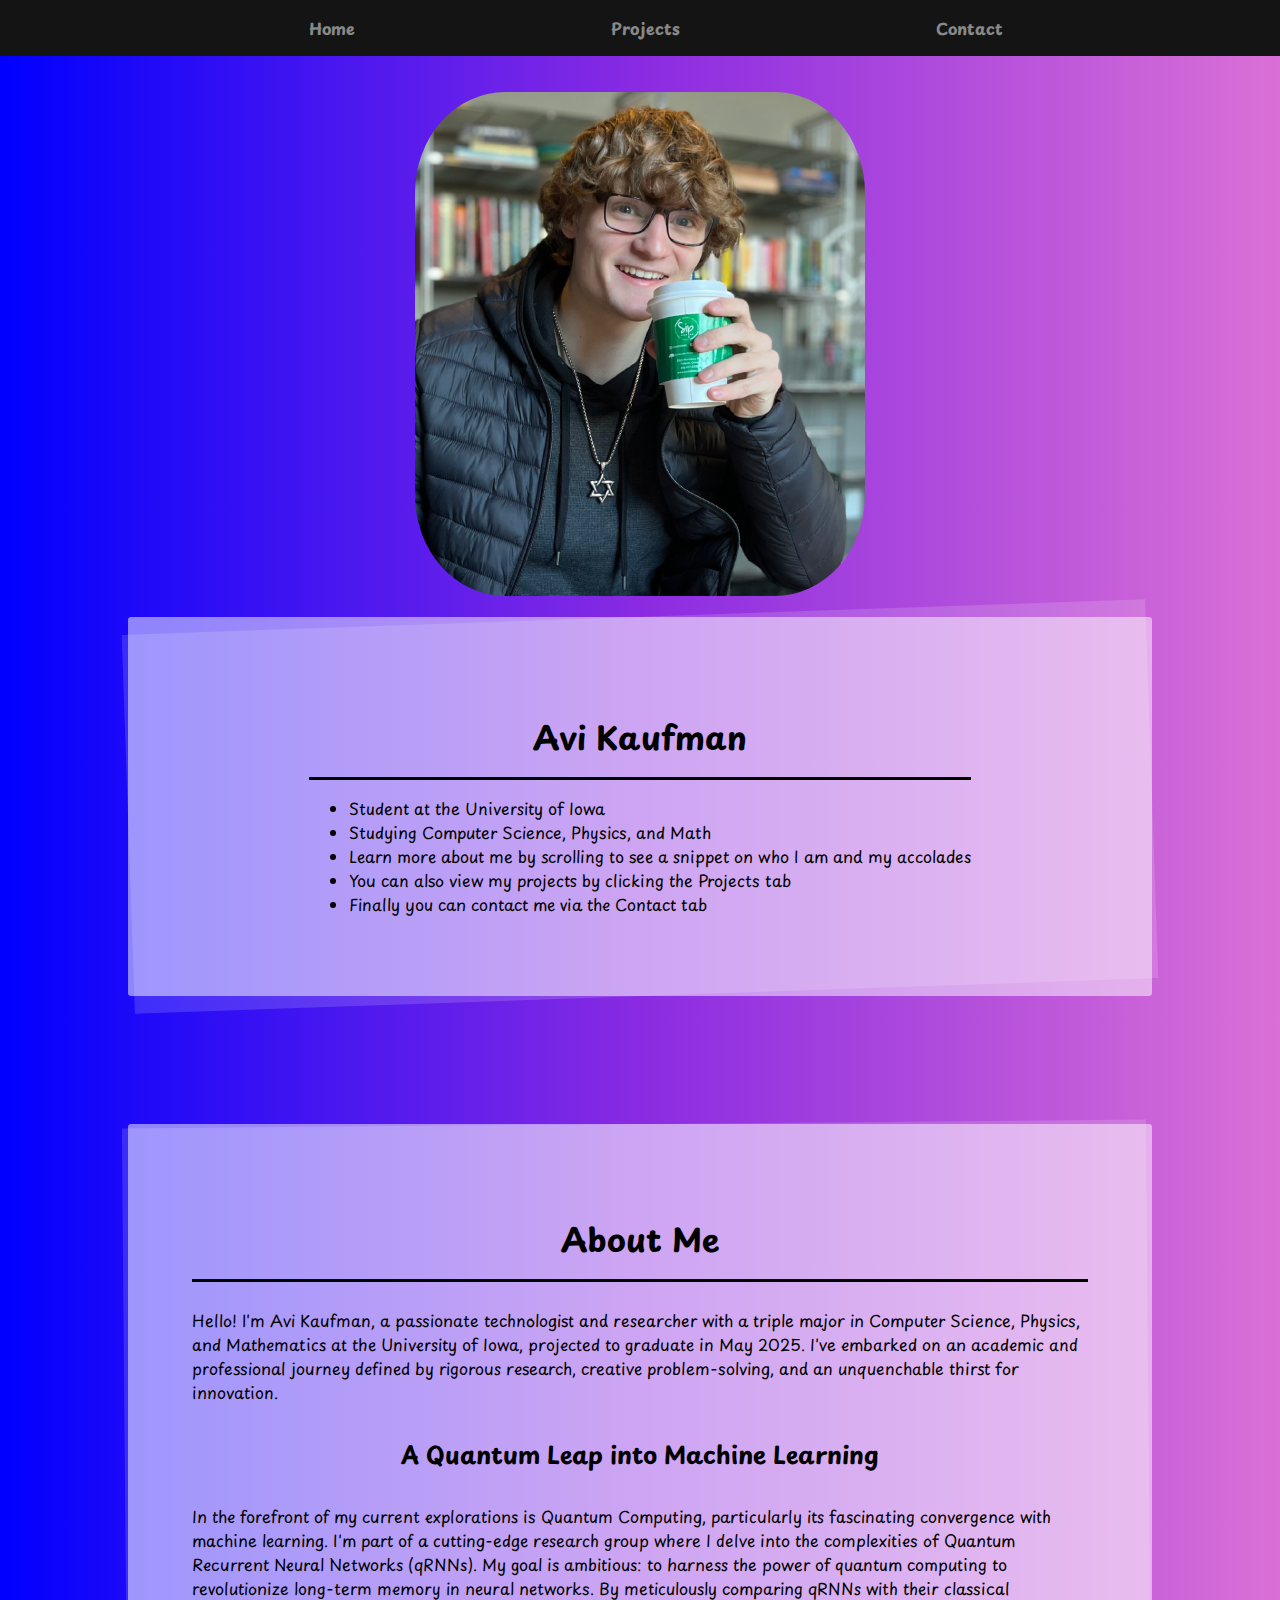
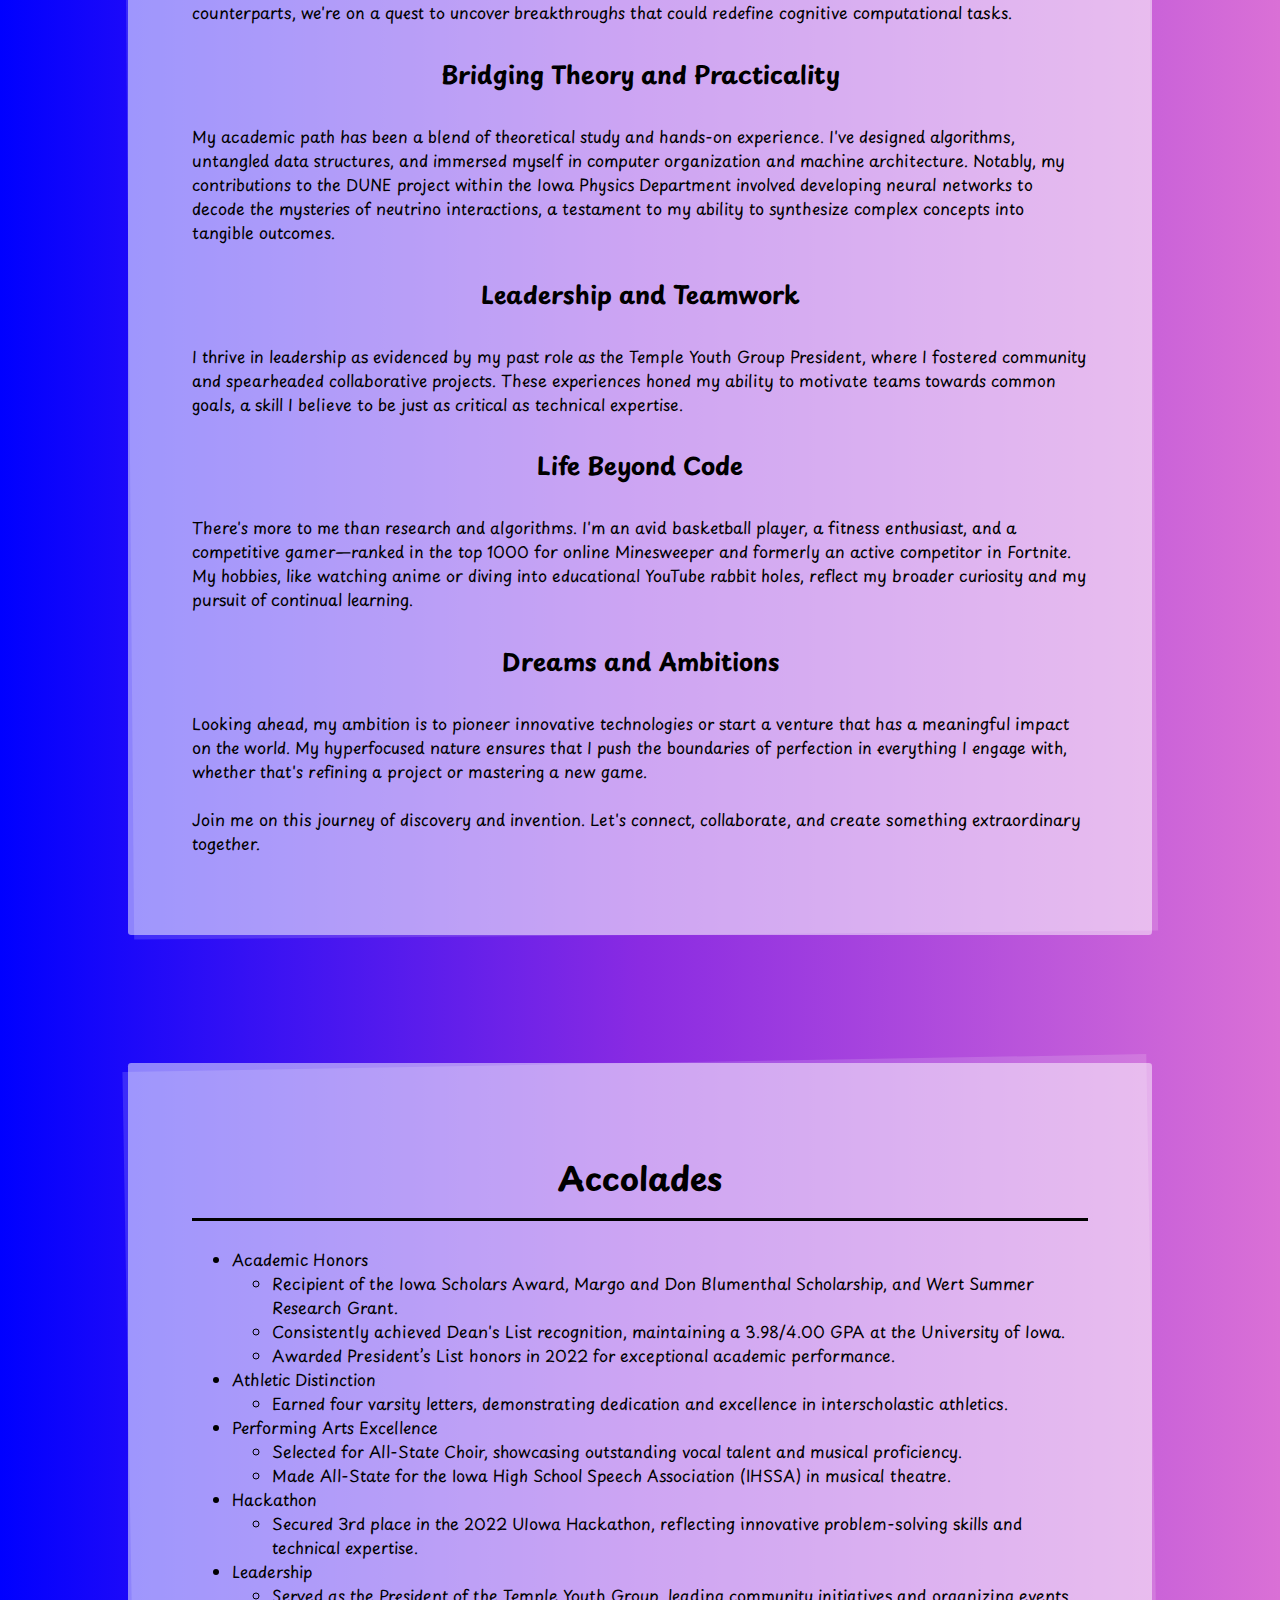
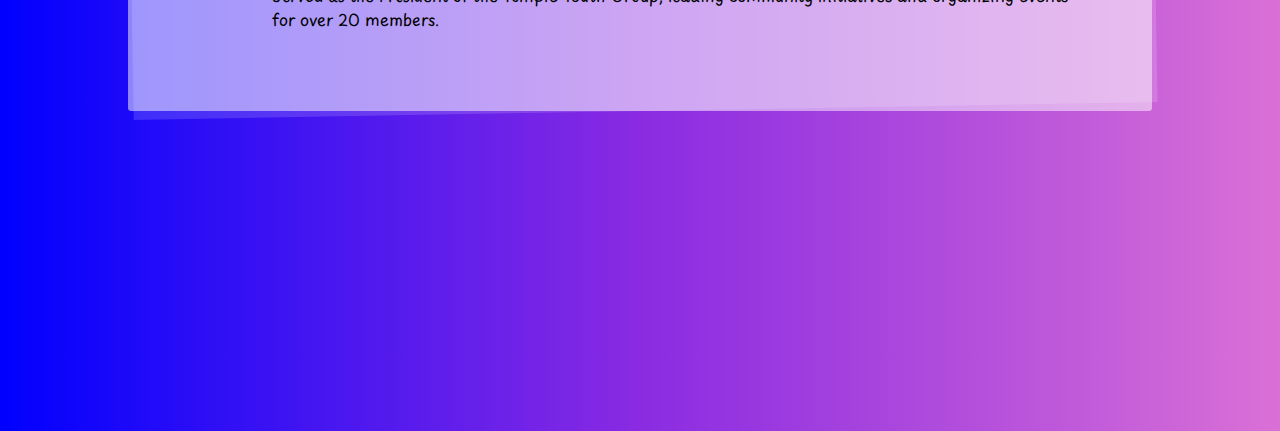
<file: index.html>
<!DOCTYPE html>
<html lang="en">
  <head>
    <meta charset="UTF-8" />
    <meta name="viewport" content="width=device-width, initial-scale=1.0" />
    <title>Resume - Avi Kaufman</title>
    <link rel="stylesheet" href="style.css" />
    <link rel="preconnect" href="https://fonts.googleapis.com" />
    <link rel="preconnect" href="https://fonts.gstatic.com" crossorigin />
    <link
      href="https://fonts.googleapis.com/css2?family=Playpen+Sans:wght@600&display=swap"
      rel="stylesheet"
    />
  </head>
  <body>
    <nav>
      <a href="index.html">Home</a>
      <a href="projects.html">Projects</a>
      <a href="contact.html">Contact</a>
    </nav>
    <!-- Add the image below the nav -->
    <div class="cover-image-container">
      <img src="CoverPic.png" alt="Avi Kaufman" />
    </div>
    <!-- add an introduction -->
    <div class="content-container">
      <div class="intro">
        <h1>Avi Kaufman</h1>
        <ul>
          <li>Student at the University of Iowa</li>
          <li>Studying Computer Science, Physics, and Math</li>
          <li>
            Learn more about me by scrolling to see a snippet on who I am
            and my accolades
          </li>
          <li>
            You can also view my projects by clicking the Projects tab
          <li>Finally you can contact me via the Contact tab</li>
        </ul>
      </div>
    </div>
    <div class="about-me">
      <h2>About Me</h2>
      <p>
        Hello! I'm Avi Kaufman, a passionate technologist and researcher with a triple major
        in Computer Science, Physics, and Mathematics at the University of Iowa, projected
        to graduate in May 2025. I've embarked on an academic and professional journey defined
        by rigorous research, creative problem-solving, and an unquenchable thirst
        for innovation.
      </p>
      <h4>A Quantum Leap into Machine Learning</h4>
      <p>
        In the forefront of my current explorations is Quantum Computing,
        particularly its fascinating convergence with machine learning.
        I'm part of a cutting-edge research group where I delve into the
        complexities of Quantum Recurrent Neural Networks (qRNNs).
        My goal is ambitious: to harness the power of quantum computing
        to revolutionize long-term memory in neural networks.
        By meticulously comparing qRNNs with their classical counterparts,
        we're on a quest to uncover breakthroughs that could redefine
        cognitive computational tasks.
      </p>
      <h4>Bridging Theory and Practicality</h4>
      <p>
        My academic path has been a blend of theoretical study
        and hands-on experience. I've designed algorithms, untangled
        data structures, and immersed myself in computer organization and
        machine architecture. Notably, my contributions to the DUNE project
        within the Iowa Physics Department involved developing neural networks
        to decode the mysteries of neutrino interactions, a testament to my
        ability to synthesize complex concepts into tangible outcomes.
      </p>
      <h4>Leadership and Teamwork</h4>
      <p>
        I thrive in leadership as evidenced by my past role as the Temple
        Youth Group President, where I fostered community and spearheaded
        collaborative projects. These experiences honed my ability to motivate
        teams towards common goals, a skill I believe to be just as critical as
        technical expertise.
      </p>
      <h4>Life Beyond Code</h4>
      <p>
        There's more to me than research and algorithms.
        I'm an avid basketball player, a fitness enthusiast,
        and a competitive gamer—ranked in the top 1000 for online Minesweeper
        and formerly an active competitor in Fortnite.
        My hobbies, like watching anime or diving into educational YouTube rabbit holes,
        reflect my broader curiosity and my pursuit of continual learning.
      </p>
      <h4>Dreams and Ambitions</h4>
      <p>
        Looking ahead, my ambition is to pioneer innovative technologies
        or start a venture that has a meaningful impact on the world.
        My hyperfocused nature ensures that I push the boundaries of perfection
        in everything I engage with, whether that's refining a project or mastering a new game.

        <br><br>

        Join me on this journey of discovery and invention. Let's connect, collaborate,
        and create something extraordinary together.
      </p>
    </div>
    <div class="accolades">
      <h2>Accolades</h2>
      <!-- create a list of items -->
      <ul>
        <li>Academic Honors
          <ul>
            <li>Recipient of the Iowa Scholars Award, Margo and Don Blumenthal Scholarship,
               and Wert Summer Research Grant.</li>
            <li>Consistently achieved Dean's List recognition, maintaining a 3.98/4.00 GPA
               at the University of Iowa.</li>
            <li>
              Awarded President’s List honors in 2022 for exceptional academic performance.
            </li>
          </ul>
        </li>
        <li>Athletic Distinction
          <ul>
            <li>
              Earned four varsity letters, demonstrating dedication and
              excellence in interscholastic athletics.
            </li>
          </ul>
        </li>
        <li>Performing Arts Excellence
          <ul>
            <li>
              Selected for All-State Choir, showcasing outstanding vocal talent
              and musical proficiency.
            </li>
            <li>
              Made All-State for the Iowa High School Speech Association
              (IHSSA) in musical theatre.
            </li>
          </ul>

        </li>
        <li>Hackathon
          <ul>
            <li>
              Secured 3rd place in the 2022 UIowa Hackathon,
              reflecting innovative problem-solving skills and technical expertise.
            </li>
          </ul>
        </li>
        <li>Leadership
          <ul>
            <li>
              Served as the President of the Temple Youth Group,
              leading community initiatives and organizing events for over 20 members.
            </li>
          </ul>
        </li>
      </ul>
  </body>
</html>
</file>
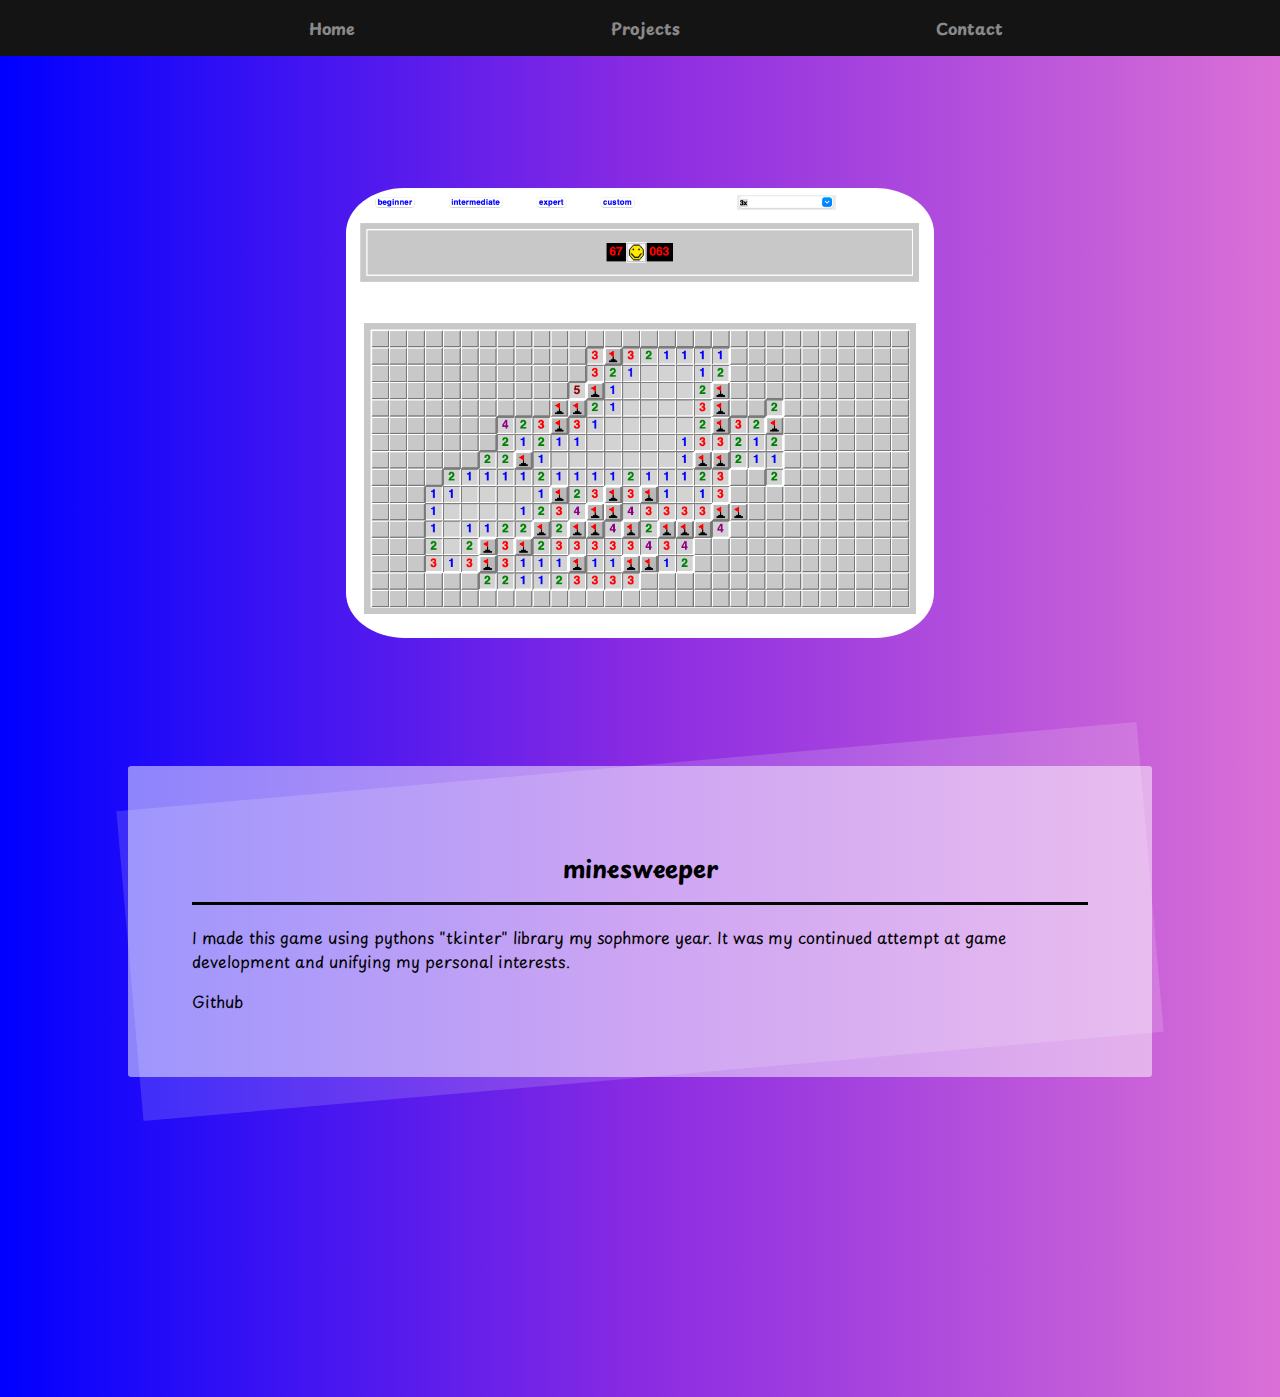
<file: minesweeper.html>
<!DOCTYPE html>
<html lang="en">
  <head>
    <meta charset="UTF-8" />
    <meta name="viewport" content="width=device-width, initial-scale=1.0" />
    <title>Resume - Avi Kaufman</title>
    <link rel="stylesheet" href="style.css" />
    <link rel="preconnect" href="https://fonts.googleapis.com" />
    <link rel="preconnect" href="https://fonts.gstatic.com" crossorigin />
    <link
      href="https://fonts.googleapis.com/css2?family=Playpen+Sans:wght@600&display=swap"
      rel="stylesheet"
    />
    <link
      href="https://cdnjs.cloudflare.com/ajax/libs/font-awesome/4.7.0/css/font-awesome.css"
      integrity="sha512-5A8nwdMOWrSz20fDsjczgUidUBR8liPYU+WymTZP1lmY9G6Oc7HlZv156XqnsgNUzTyMefFTcsFH/tnJE/+xBg=="
      crossorigin="anonymous"
      referrerpolicy="no-referrer"
      rel="stylesheet"
    />
  </head>
  <body>
    <nav>
      <a href="index.html">Home</a>
      <a href="projects.html">Projects</a>
      <a href="contact.html">Contact</a>
    </nav>
    <div class="totalminesweeper-container">
      <div class="minepic-container">
        <img src="minesweeper.png" alt="game of minesweeper" />
      </div>
      <div class="minesweeper-container">
        <h2>minesweeper</h2>
        <p>
          I made this game using pythons "tkinter" library my sophmore year. It
          was my continued attempt at game development and unifying my personal
          interests.
        </p>
        <a
          href="https://github.com/AviKaufman/minesweeper.py.git"
          target="_blank"
          >Github</a
        >
      </div>
    </div>
  </body>
</html>
</file>
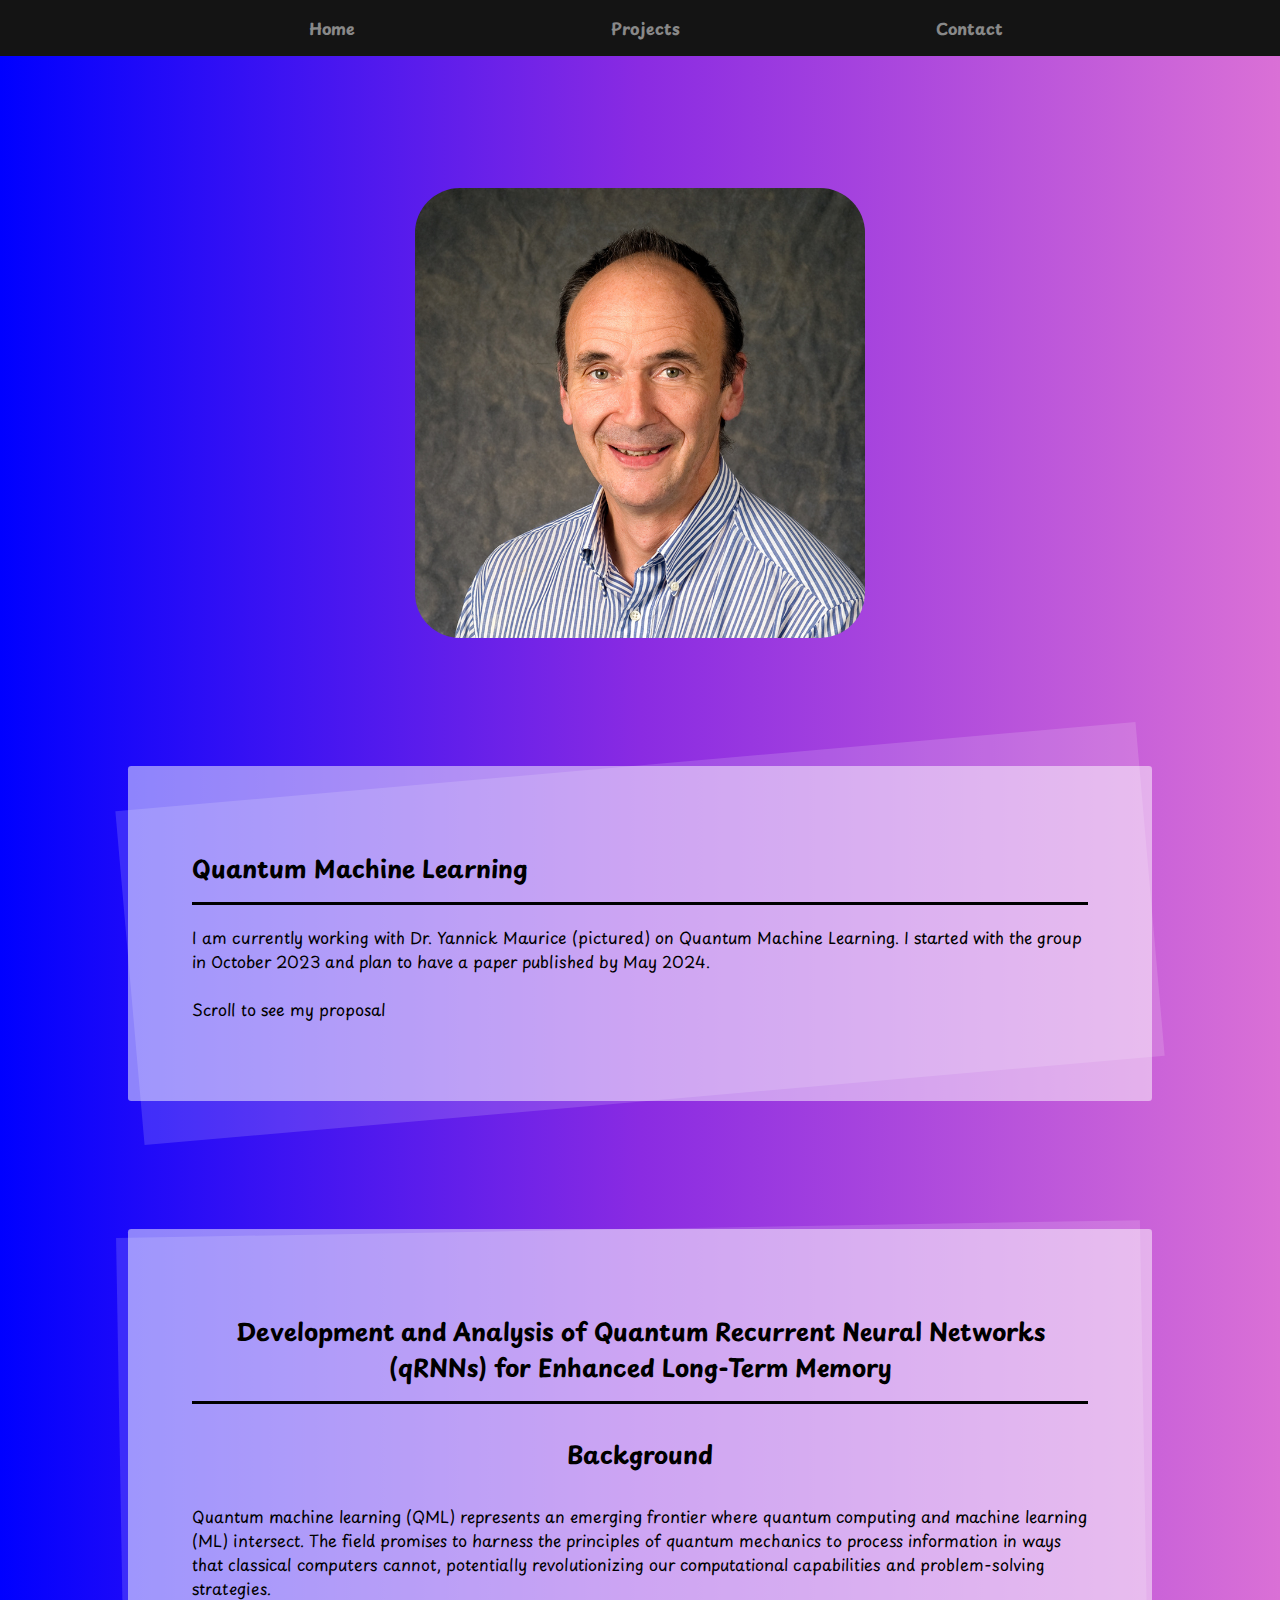
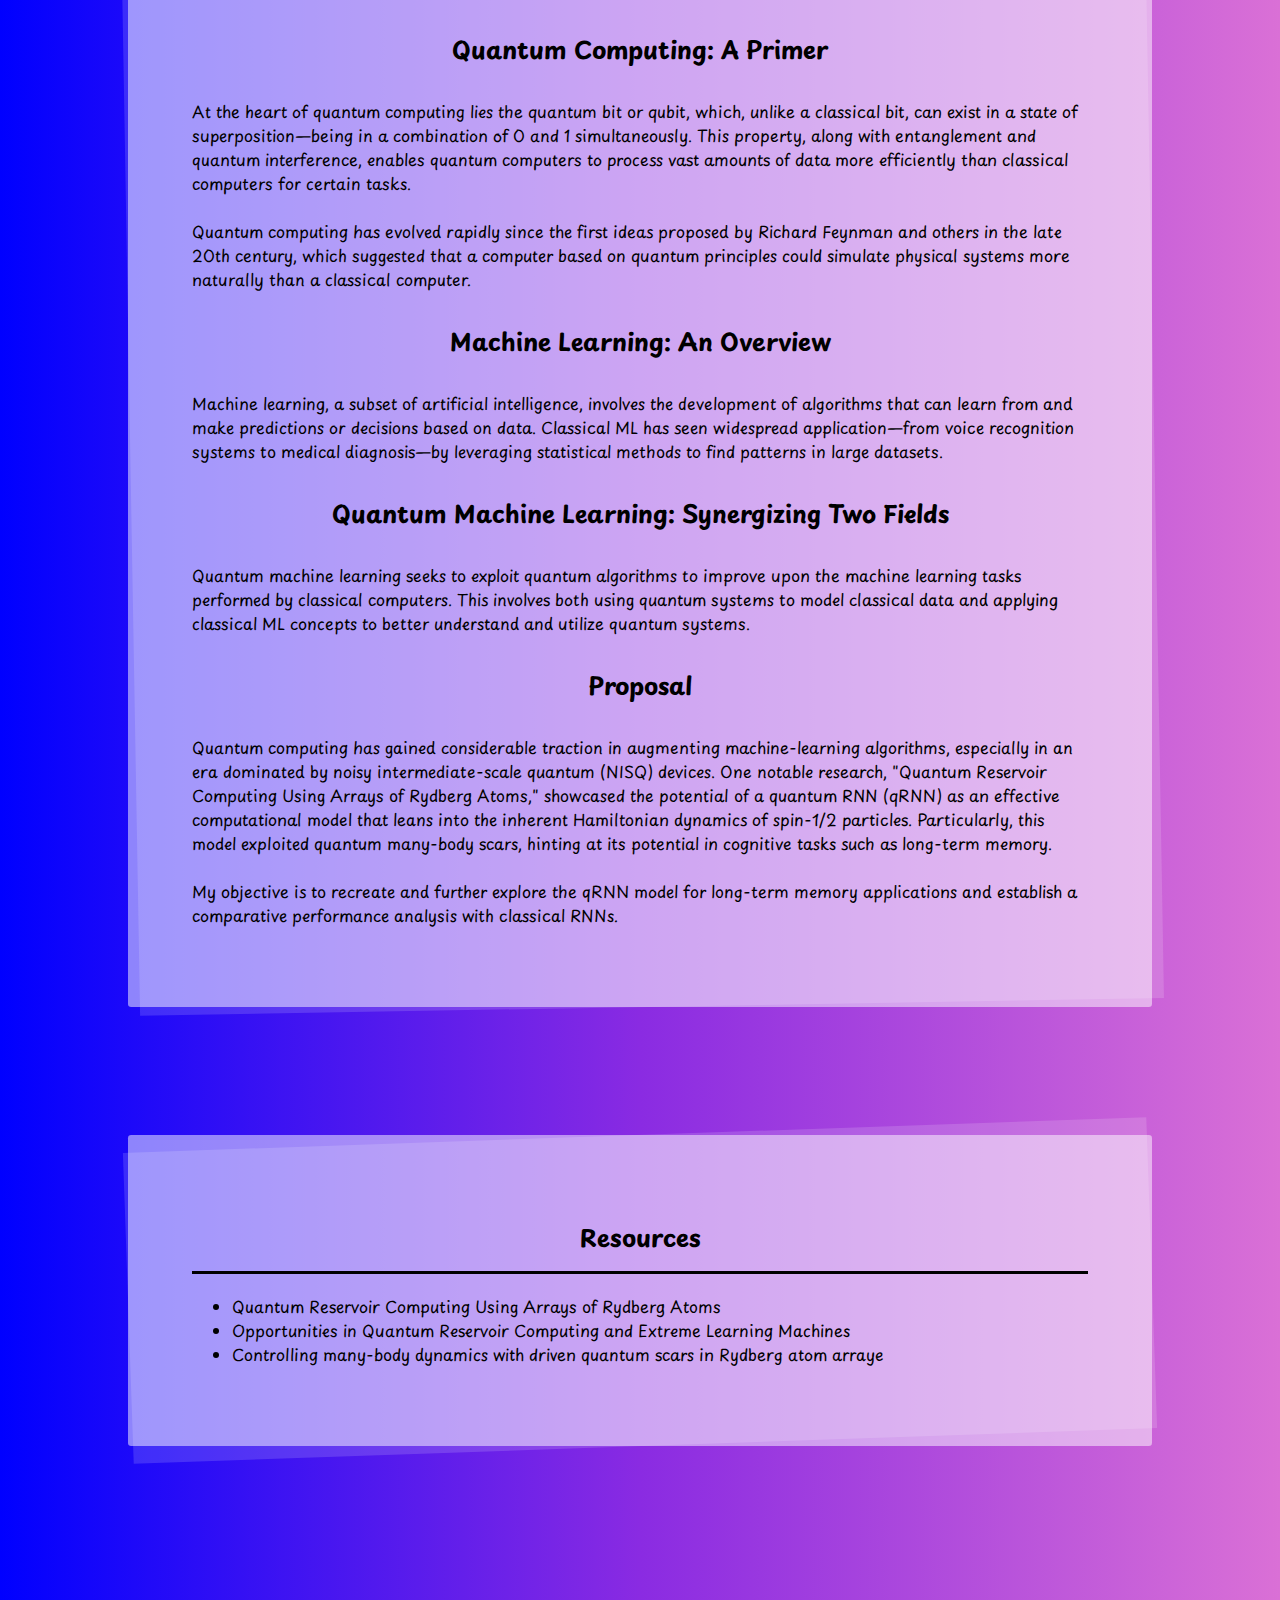
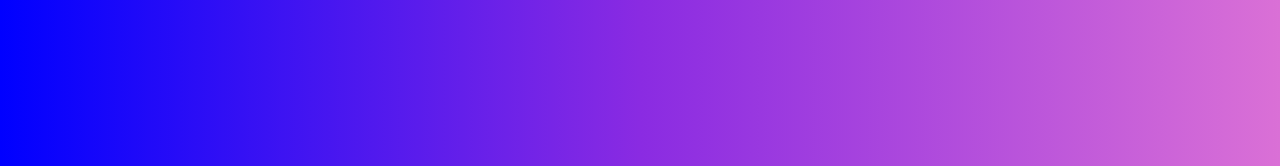
<file: QuantumML.html>
<!DOCTYPE html>
<html lang="en">
  <head>
    <meta charset="UTF-8" />
    <meta name="viewport" content="width=device-width, initial-scale=1.0" />
    <title>Resume - Avi Kaufman</title>
    <link rel="stylesheet" href="style.css" />
    <link rel="preconnect" href="https://fonts.googleapis.com" />
    <link rel="preconnect" href="https://fonts.gstatic.com" crossorigin />
    <link
      href="https://fonts.googleapis.com/css2?family=Playpen+Sans:wght@600&display=swap"
      rel="stylesheet"
    />
    <link
      href="https://cdnjs.cloudflare.com/ajax/libs/font-awesome/4.7.0/css/font-awesome.css"
      integrity="sha512-5A8nwdMOWrSz20fDsjczgUidUBR8liPYU+WymTZP1lmY9G6Oc7HlZv156XqnsgNUzTyMefFTcsFH/tnJE/+xBg=="
      crossorigin="anonymous"
      referrerpolicy="no-referrer"
      rel="stylesheet"
    />
  </head>
  <body>
    <nav>
      <a href="index.html">Home</a>
      <a href="projects.html">Projects</a>
      <a href="contact.html">Contact</a>
    </nav>
    <div class="total-quantum-container">
      <div class="yannick-container">
        <img src="yannick_meurice.jpg" alt="yannick_meurice" />
      </div>
      <div class="quantum-container">
        <h2>Quantum Machine Learning</h2>
        <p>
          I am currently working with Dr. Yannick Maurice (pictured) on Quantum Machine Learning. I started with the group in
          October 2023 and plan to have a paper published by May 2024. 
          <br><br>
          Scroll to see my proposal
        </p>
      </div>
      <div class="quantum-proposal">
        <h2>
          Development and Analysis of Quantum Recurrent Neural Networks (qRNNs)
          for Enhanced Long-Term Memory
        </h2>
          <h4>Background</h4>
          <p>
            Quantum machine learning (QML) represents an emerging frontier
            where quantum computing and machine learning (ML) intersect.
            The field promises to harness the principles of quantum mechanics
            to process information in ways that classical computers cannot,
            potentially revolutionizing our computational capabilities and
            problem-solving strategies.
          </p>
          <h4>Quantum Computing: A Primer</h4>
          <p>
            At the heart of quantum computing lies the quantum bit or qubit,
            which, unlike a classical bit, can exist in a state of superposition—being
            in a combination of 0 and 1 simultaneously. This property, along with entanglement
            and quantum interference, enables quantum computers to process vast
            amounts of data more efficiently than classical computers for certain tasks.

            <br><br>

            Quantum computing has evolved rapidly since the first ideas proposed
            by Richard Feynman and others in the late 20th century, which suggested
            that a computer based on quantum principles could simulate physical systems
            more naturally than a classical computer.
          </p>
          <h4>Machine Learning: An Overview</h4>
          <p>
            Machine learning, a subset of artificial intelligence,
            involves the development of algorithms that can learn from and
            make predictions or decisions based on data. Classical ML has
            seen widespread application—from voice recognition systems
            to medical diagnosis—by leveraging statistical methods to find
            patterns in large datasets.
          </p>
          <h4>Quantum Machine Learning: Synergizing Two Fields</h4>
          <p>
            Quantum machine learning seeks to exploit quantum
            algorithms to improve upon the machine learning
            tasks performed by classical computers. This involves
            both using quantum systems to model classical data and
            applying classical ML concepts to better understand and utilize quantum systems.
          </p>
          <h4>Proposal</h4>
          <p>
            Quantum computing has gained considerable traction in augmenting
            machine-learning algorithms, especially in an era dominated by noisy
            intermediate-scale quantum (NISQ) devices. One notable research,
            "Quantum Reservoir Computing Using Arrays of Rydberg Atoms,"
            showcased the potential of a quantum RNN (qRNN) as an effective
            computational model that leans into the inherent Hamiltonian
            dynamics of spin-1/2 particles. Particularly, this model exploited
            quantum many-body scars, hinting at its potential in cognitive tasks
            such as long-term memory.

            <br><br>

            My objective is to recreate and further explore the qRNN model
            for long-term memory applications and establish a comparative
            performance analysis with classical RNNs.

          </p>
        </div>
        <div class="resources-container">
          <h2>
            Resources
          </h2>
          <p>
            <ul>
              <li>
            <a href="https://journals.aps.org/prxquantum/pdf/10.1103/PRXQuantum.3.030325" 
            target="_blank">Quantum Reservoir Computing Using Arrays of Rydberg Atoms</a>
            </li>
            <li>
              <a href="https://arxiv.org/pdf/2102.11831.pdf"
              target="_blank">Opportunities in Quantum Reservoir Computing
              and Extreme Learning Machines</a>
            </li>
            <li>
              <a href="https://arxiv.org/pdf/2012.12276.pdf"
              target="_blank">Controlling many-body dynamics with driven quantum scars in Rydberg atom arraye</a>
          </ul>
          </p>
        </div>
      </div>
    </div>
  </body>
</html>
</file>
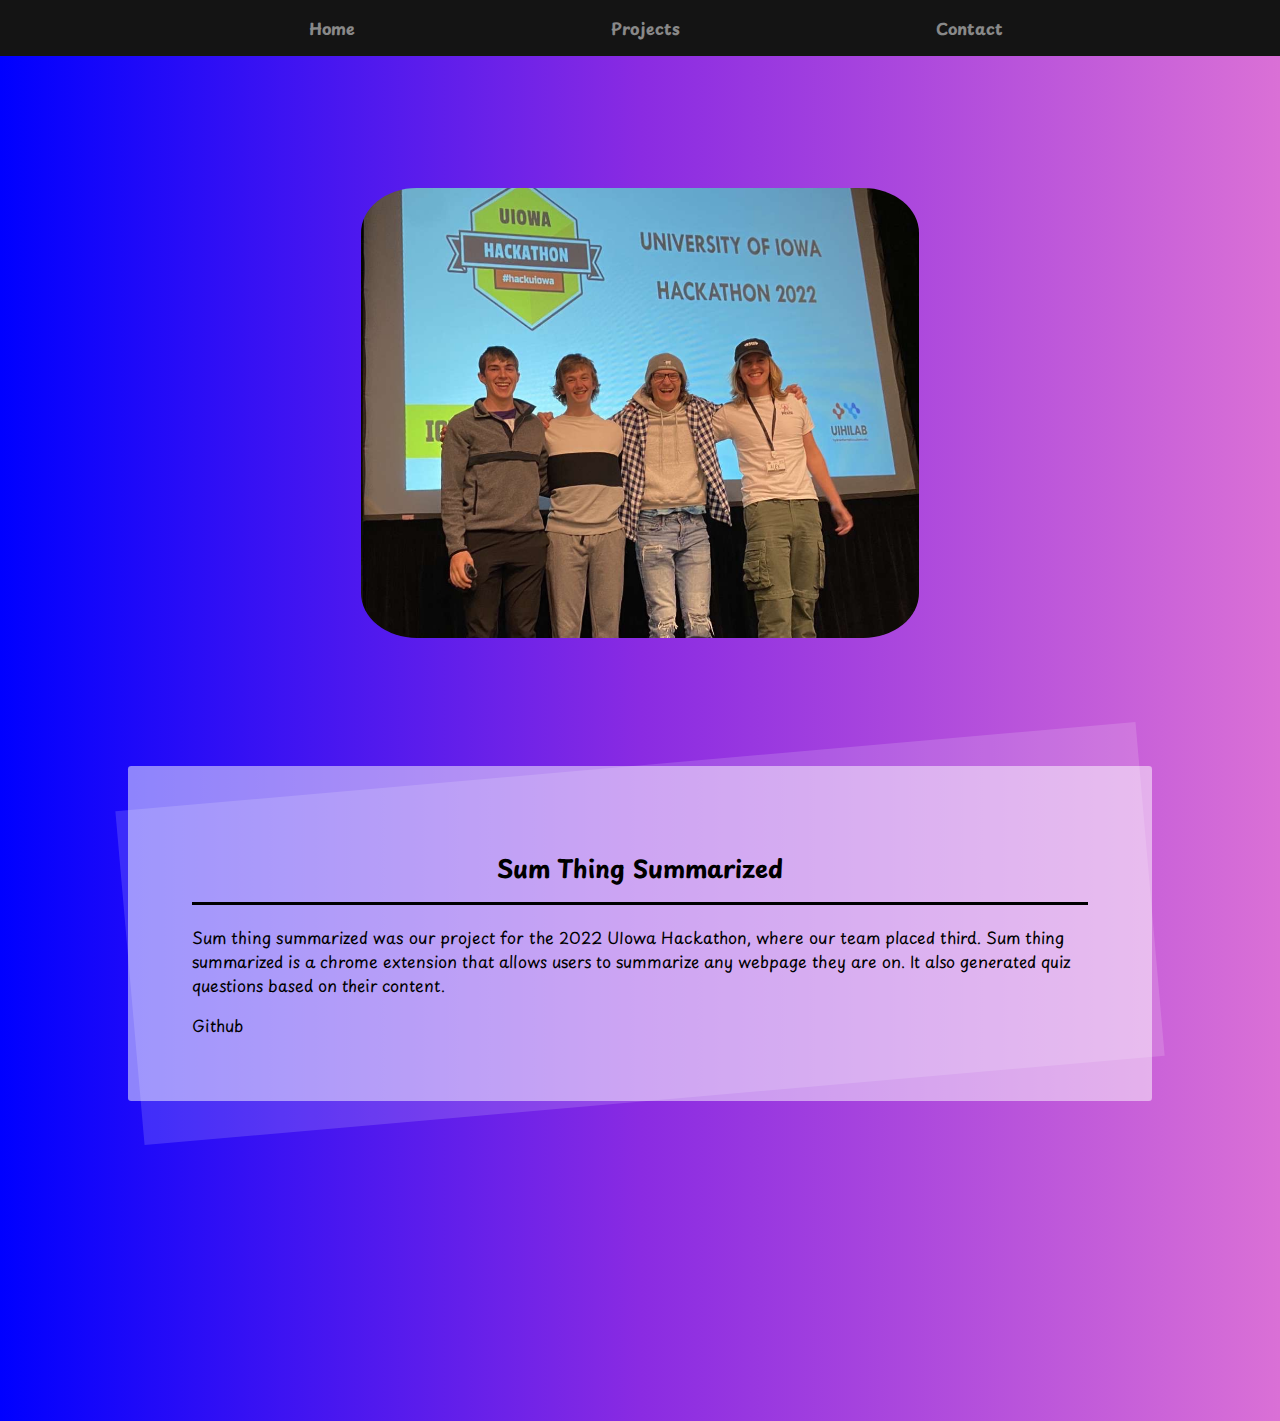
<file: sumthingsummarized.html>
<!DOCTYPE html>
<html lang="en">
  <head>
    <meta charset="UTF-8" />
    <meta name="viewport" content="width=device-width, initial-scale=1.0" />
    <title>Resume - Avi Kaufman</title>
    <link rel="stylesheet" href="style.css" />
    <link rel="preconnect" href="https://fonts.googleapis.com" />
    <link rel="preconnect" href="https://fonts.gstatic.com" crossorigin />
    <link
      href="https://fonts.googleapis.com/css2?family=Playpen+Sans:wght@600&display=swap"
      rel="stylesheet"
    />
    <link
      href="https://cdnjs.cloudflare.com/ajax/libs/font-awesome/4.7.0/css/font-awesome.css"
      integrity="sha512-5A8nwdMOWrSz20fDsjczgUidUBR8liPYU+WymTZP1lmY9G6Oc7HlZv156XqnsgNUzTyMefFTcsFH/tnJE/+xBg=="
      crossorigin="anonymous"
      referrerpolicy="no-referrer"
      rel="stylesheet"
    />
  </head>
  <body>
    <nav>
      <a href="index.html">Home</a>
      <a href="projects.html">Projects</a>
      <a href="contact.html">Contact</a>
    </nav>
    <div class="totalsum-container">
      <div class="grouppic-container">
        <img src="summarized.png" alt="sumthingsummarized" />
      </div>
      <div class="summarized-container">
        <h2>Sum Thing Summarized</h2>
        <p>
          Sum thing summarized was our project for the 2022 UIowa Hackathon,
          where our team placed third. Sum thing summarized is a chrome
          extension that allows users to summarize any webpage they are on. It
          also generated quiz questions based on their content.
        </p>
        <a
          href="https://github.com/paaatrrrick/sumthingsummarize"
          target="_blank"
          >Github</a
        >
      </div>
    </div>
  </body>
</html>
</file>
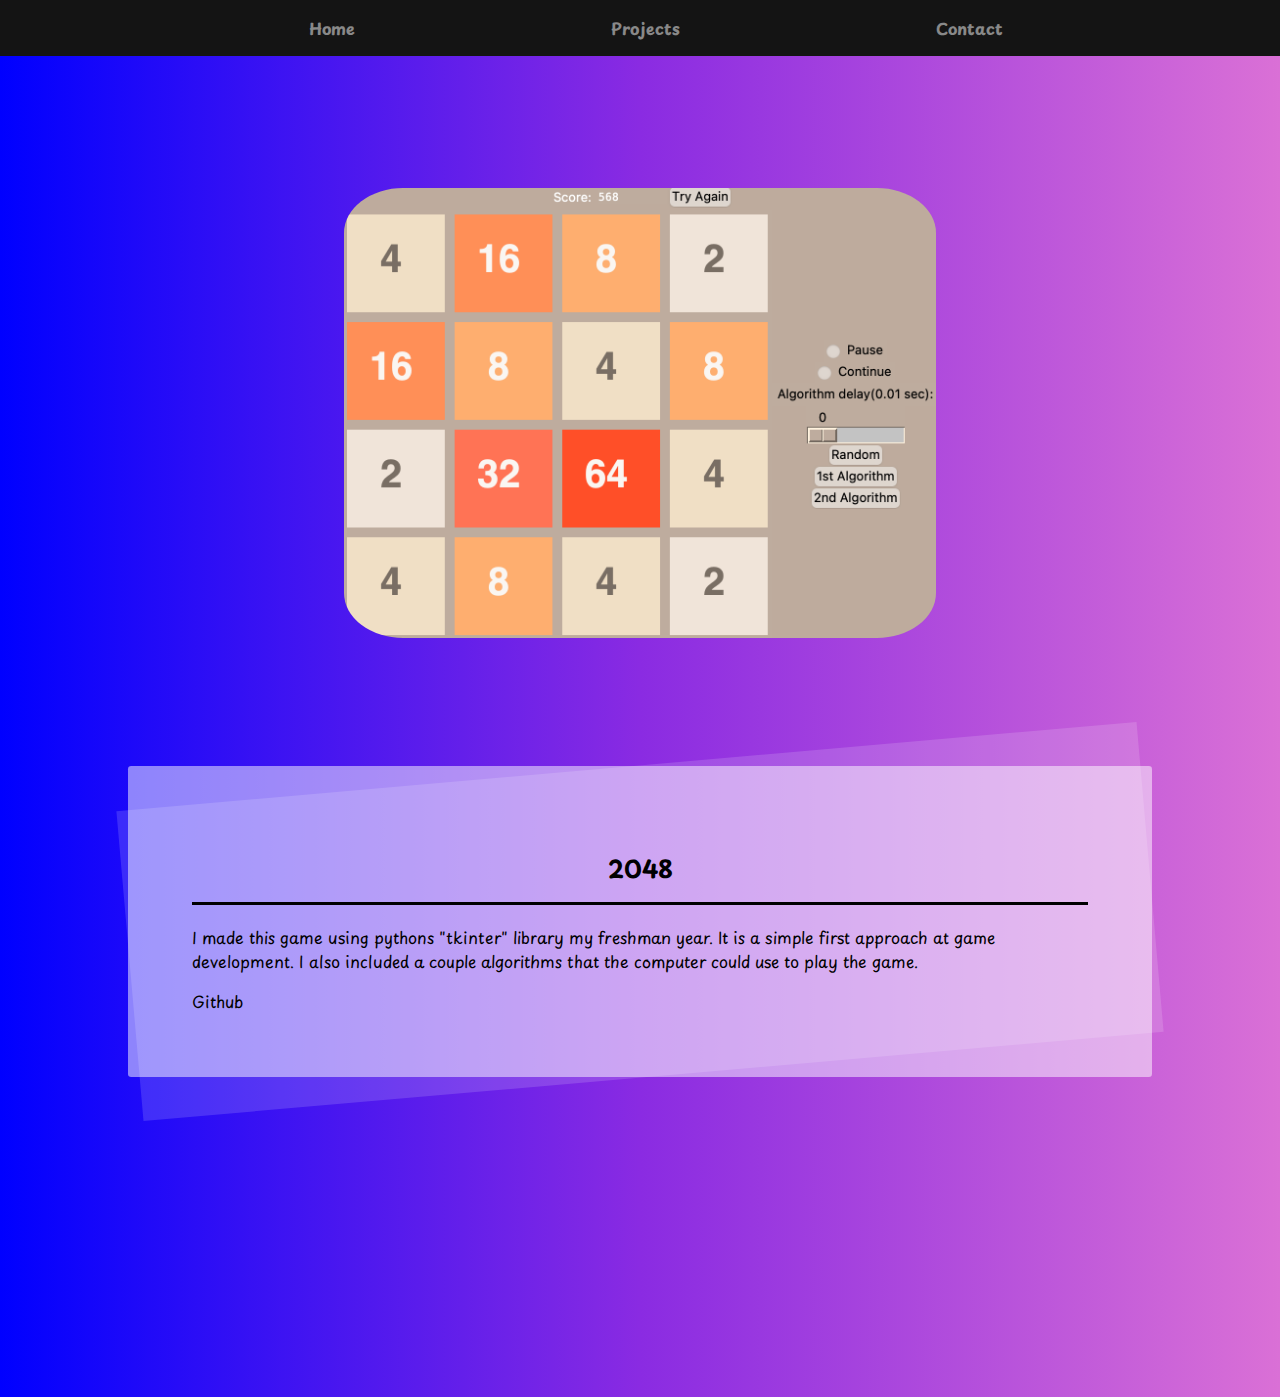
<file: two.html>
<!DOCTYPE html>
<html lang="en">
  <head>
    <meta charset="UTF-8" />
    <meta name="viewport" content="width=device-width, initial-scale=1.0" />
    <title>Resume - Avi Kaufman</title>
    <link rel="stylesheet" href="style.css" />
    <link rel="preconnect" href="https://fonts.googleapis.com" />
    <link rel="preconnect" href="https://fonts.gstatic.com" crossorigin />
    <link
      href="https://fonts.googleapis.com/css2?family=Playpen+Sans:wght@600&display=swap"
      rel="stylesheet"
    />
    <link
      href="https://cdnjs.cloudflare.com/ajax/libs/font-awesome/4.7.0/css/font-awesome.css"
      integrity="sha512-5A8nwdMOWrSz20fDsjczgUidUBR8liPYU+WymTZP1lmY9G6Oc7HlZv156XqnsgNUzTyMefFTcsFH/tnJE/+xBg=="
      crossorigin="anonymous"
      referrerpolicy="no-referrer"
      rel="stylesheet"
    />
  </head>
  <body>
    <nav>
      <a href="index.html">Home</a>
      <a href="projects.html">Projects</a>
      <a href="contact.html">Contact</a>
    </nav>
    <div class="totaltwo-container">
      <div class="twopic-container">
        <img src="2048pic.png" alt="game of 2048" />
      </div>
      <div class="two-container">
        <h2>2048</h2>
        <p>
          I made this game using pythons "tkinter" library my freshman year. It
          is a simple first approach at game development. I also included a
          couple algorithms that the computer could use to play the game.
        </p>
        <a href="https://github.com/AviKaufman/2048-Game.git" target="_blank"
          >Github</a
        >
      </div>
    </div>
  </body>
</html>
</file>
<file: style.css>
/* Base styles - these apply to all screen sizes by default */

html {
  scrollbar-width: none; /* For Firefox */
  -ms-overflow-style: none;  /* For Internet Explorer and Edge */
}

html::-webkit-scrollbar {
  display: none; /* For Chrome, Safari, and Opera */
}

body {
  -webkit-overflow-scrolling: touch; /* For smooth scrolling on touch devices */
  overflow-y: scroll; /* Show vertical scrollbar */
  background: linear-gradient(to right, #0000FF, #8A2BE2, #DA70D6);
  color: rgb(0, 0, 0);
  font-family: 'Playpen Sans', cursive;
  margin: 0;
  padding: 0;
  padding-top: 60px;
  padding-bottom: 20rem;
}

nav {
  display: flex;
  justify-content: center;
  align-items: center;
  background-color: rgb(20,20,20);
  padding: 1rem;
  position: fixed;
  top: 0;
  width: 100%;
  z-index: 1000;
}

nav a {
  color: rgb(255,255,255,0.5);
  text-decoration: none;
  padding: 0rem 0.8rem; /* Reduced padding for smaller screens */
  font-weight: bold;
  font-size: 1rem; /* Reduced font size for smaller screens */
  transition: color 0.3s ease-in-out;
  
}

nav a:hover {
  color: rgb(255,255,255,1);
}

@media (min-width: 1px){
.cover-image-container {
  text-align: center; /* Center the image on small screens */
  margin-top: 2rem; /* Reduced margin for smaller screens */
  margin-bottom: 1rem;
}

.cover-image-container img {
  max-width: 80%; /* Ensure the image is not larger than the container */
  height: auto;
  border-radius: 20%;
}

.intro h1 {
  text-align: center;
  font-size: 2rem; /* Reduced font size for smaller screens */
  margin: 0 0 1rem 0;
  
}

.intro p {
  font-size: 1rem; /* Reduced font size for smaller screens */
  max-width: 90%; /* Allow a little margin on the sides */
  margin: auto;
  padding-bottom: 3rem;
}

.intro {
  justify-content: center;
  align-items: center;
}

.content-container {
  display: flex;
  flex-direction: column; /* Stacks children vertically on small screens */
  align-items: center;
  text-align: center;
}

.cover-image-container img {
  max-width: 80%; /* Ensure the image is not larger than the container */
  height: auto;
  border-radius: 20%;
}

.intro h1 {
  padding-top: 2rem;
  padding-bottom: 0rem;
  text-align: center;
  font-size: 2rem;
}

.intro p {
  padding-right: 0rem;
  text-align: center;
  font-size: 1.2rem;
}

.intro {
  justify-content: center;
  align-items: center;
  padding-left: 2rem;
  padding-right: 2rem;
}

.content-container {
  width: 70%;
  background-color: rgb(255,255,255,0.5);
  border-radius: 0.2rem;
  padding-left: 0rem;
  /* move the container to the right */
  position: relative;
  max-height: fit-content;
  text-align: left;
  font-size: 1rem;
  margin-left: 10%;
  padding: 5%;
  


}


.content-container::before {
  content: '';
  position: absolute;
  background-color: rgb(255,255,255,0.15);
  inset: 0;
  transform: rotate(-2deg);
  z-index: -1;
}

.intro h1::after {
  /* add vertical line for the larger screen */
  content: '';
  display: block;
  margin: 1rem 0; /* Adjusts space around the line */
  height: 3px; /* Line thickness */
  background-color: #000000; /* Line color */
  width: 100%; /* Line width */
}

.about-me h2 {
  text-align: center;
  font-size: 2rem;
}

.about-me h4 {
  font-size: 1.5rem;
  text-align: center;
  color: rgb(0,0,0,1);
}

.about-me {
  margin-top: 10%;
  width: 70%;
  background-color: rgb(255,255,255,0.5);
  border-radius: 0.2rem;
  /* move the container to the right */
  position: relative;
  max-height: fit-content;
  text-align: left;
  font-size: 1rem;
  padding: 5%;
  margin-left: 10%;
  
}

.about-me::before {
  content: '';
  position: absolute;
  background-color: rgb(255,255,255,0.15);
  inset: 0;
  transform: rotate(-0.5deg);
  z-index: -1;
}

.about-me h2::after {
  content: '';
  display: block;
  margin: 1rem 0; /* Adjusts space around the line */
  height: 3px; /* Line thickness */
  background-color: #000000; /* Line color */
  width: 100%; /* Line width */
}


.accolades h2 {
  text-align: center;
  font-size: 2rem;
}

.accolades h4 {
  font-size: 1.5rem;
  text-align: center;
  color: rgb(0,0,0,1);
}

.accolades {
  margin-top: 10%;
  width: 70%;
  background-color: rgb(255,255,255,0.5);
  border-radius: 0.2rem;
  /* move the container to the right */
  position: relative;
  max-height: fit-content;
  text-align: left;
  font-size: 1rem;
  padding: 5%;
  margin-left: 10%;
  margin-right: 10%;
}

.accolades::before {
  content: '';
  position: absolute;
  background-color: rgb(255,255,255,0.15);
  inset: 0;
  transform: rotate(-1deg);
  z-index: -1;
}

.accolades h2::after {
  content: '';
  display: block;
  margin: 1rem 0; /* Adjusts space around the line */
  height: 3px; /* Line thickness */
  background-color: #000000; /* Line color */
  width: 100%; /* Line width */
}

.socials h2 {
  text-align: center;
}

.socials {
  width: 80%;
  background-color: rgb(255,255,255,0.5);
  border-radius: 0.2rem;
  /* move the container to the right */
  position: relative;
  max-height: fit-content;
  text-align: left;
  font-size: 0.9rem;
  padding: 3rem;
  margin-bottom: 10%;
}

.socials::before {
  content: '';
  position: absolute;
  background-color: rgb(255,255,255,0.15);
  inset: 0;
  transform: rotate(-5deg);
  z-index: -1;
}

.socials h2::after {
  content: '';
  display: block;
  margin: 1rem 0; /* Adjusts space around the line */
  height: 3px; /* Line thickness */
  background-color: #000000; /* Line color */
  width: 100%; /* Line width */
}

.send-message h2 {
  text-align: center;
}

.send-message {
  width: 80%; 
  background-color: rgb(255,255,255,0.5);
  border-radius: 0.2rem;
  /* move the container to the right */
  position: relative;
  max-height: fit-content;
  text-align: left;
  font-size: 0.7rem;
  padding: 3rem;
}

.send-message::before {
  content: '';
  position: absolute;
  background-color: rgb(255,255,255,0.15);
  inset: 0;
  transform: rotate(-5deg);
  z-index: -1;
}

.send-message h2::after {
  content: '';
  display: block;
  margin: 1rem 0; /* Adjusts space around the line */
  height: 3px; /* Line thickness */
  background-color: #000000; /* Line color */
  width: 100%; /* Line width */
}

.contact-container {
  display: flex;
  flex-direction: column;
  justify-content: space-between;
  align-items: center;
  /* move the containers away from the edges of the screen */
  margin-left: 10%;
  margin-right: 10%;
  margin-top: 10%;
}

.icon {
  text-decoration: none;
  color: rgb(0,0,0);
  font-size: 2rem;
  padding-right: 1rem;
}

.text {
  text-decoration: none;
  color: black;
}

/* Since the .text class is used within <a> elements, you need to specifically target them to remove the text decoration */
.text a {
  text-decoration: none;
  color: black;
}

.text a:hover {
  color : rgb(0,0,0,0.5);

}

.projects-container {
  display: flex;
  flex-direction: column;
  justify-content: space-between;
  align-items: center;
  /* move the containers away from the edges of the screen */
}

.research-container h2 {
  text-align: center;
}

.research-container {
  width: 60%;
  background-color: rgb(255,255,255,0.5);
  border-radius: 0.2rem;
  /* move the container to the right */
  position: relative;
  max-height: fit-content;
  text-align: left;
  font-size: 1rem;
  padding: 3rem;
  margin-left: 10%;
  margin-right: 10%;
  margin-top: 10%;

}

.research-container::before {
  content: '';
  position: absolute;
  background-color: rgb(255,255,255,0.15);
  inset: 0;
  transform: rotate(-5deg);
  z-index: -1;
}

.research-container h2::after {
  content: '';
  display: block;
  margin: 1rem 0; /* Adjusts space around the line */
  height: 3px; /* Line thickness */
  background-color: #000000; /* Line color */
  width: 100%; /* Line width */
}

.side-projects-container h2 {
  text-align: center;
}

.side-projects-container {
  width: 60%; 
  background-color: rgb(255,255,255,0.5);
  border-radius: 0.2rem;
  /* move the container to the right */
  position: relative;
  max-height: fit-content;
  text-align: left;
  font-size: 1rem;
  padding: 3rem;
  margin-left: 10%;
  margin-right: 10%;
  margin-top: 10%;
}

.side-projects-container::before {
  content: '';
  position: absolute;
  background-color: rgb(255,255,255,0.15);
  inset: 0;
  transform: rotate(-5deg);
  z-index: -1;
}

.side-projects-container h2::after {
  content: '';
  display: block;
  margin: 1rem 0; /* Adjusts space around the line */
  height: 3px; /* Line thickness */
  background-color: #000000; /* Line color */
  width: 100%; /* Line width */
}

.projects-container a {
  text-decoration: none;
  color: black;
}

/* Since the .text class is used within <a> elements, you need to specifically target them to remove the text decoration */
.projects-container a {
  text-decoration: none;
  color: black;
}

.projects-container a:hover {
  color : rgb(0,0,0,0.5);

}

.summarized-container h2 {
  text-align: center;
}

.summarized-container {
  margin-top: 10%;
  width: 70%;
  background-color: rgb(255,255,255,0.5);
  border-radius: 0.2rem;
  /* move the container to the right */
  position: relative;
  max-height: fit-content;
  text-align: left;
  font-size: 1rem;
  padding: 5%;
  margin-left: 10%;
}

.summarized-container a {
  text-decoration: none;
  color: black;
}

.summarized-container a:hover {
  color : rgb(0,0,0,0.5);

}

.summarized-container::before {
  content: '';
  position: absolute;
  background-color: rgb(255,255,255,0.15);
  inset: 0;
  transform: rotate(-5deg);
  z-index: -1;
}

.summarized-container h2::after {
  content: '';
  display: block;
  margin: 1rem 0; /* Adjusts space around the line */
  height: 3px; /* Line thickness */
  background-color: #000000; /* Line color */
  width: 100%; /* Line width */
}

.grouppic-container {
  display:flex;
  justify-content: center;
}

.grouppic-container img{
  max-width: 80%;
  border-radius: 10%;
  max-height: 450px;
  margin-top: 10%;
}

.totalsum-container {
  flex-direction: column;
}

.two-container h2 {
  text-align: center;
}

.two-container {
  margin-top: 10%;
  width: 70%;
  background-color: rgb(255,255,255,0.5);
  border-radius: 0.2rem;
  /* move the container to the right */
  position: relative;
  max-height: fit-content;
  text-align: left;
  font-size: 1rem;
  padding: 5%;
  margin-left: 10%;
}

.two-container a {
  text-decoration: none;
  color: black;
}

.two-container a:hover {
  color : rgb(0,0,0,0.5);

}

.two-container::before {
  content: '';
  position: absolute;
  background-color: rgb(255,255,255,0.15);
  inset: 0;
  transform: rotate(-5deg);
  z-index: -1;
}

.two-container h2::after {
  content: '';
  display: block;
  margin: 1rem 0; /* Adjusts space around the line */
  height: 3px; /* Line thickness */
  background-color: #000000; /* Line color */
  width: 100%; /* Line width */
}

.twopic-container {
  display:flex;
  justify-content: center;
}

.twopic-container img{
  max-width: 80%;
  border-radius: 10%;
  margin-top: 10%;
  max-height: 450px;
}

.totaltwo-container {
  flex-direction: column;
}

.minesweeper-container h2 {
  text-align: center;
}

.minesweeper-container {
  margin-top: 10%;
  width: 70%;
  background-color: rgb(255,255,255,0.5);
  border-radius: 0.2rem;
  /* move the container to the right */
  position: relative;
  max-height: fit-content;
  text-align: left;
  font-size: 1rem;
  padding: 5%;
  margin-left: 10%;
}

.minesweeper-container a {
  text-decoration: none;
  color: black;
}

.minesweeper-container a:hover {
  color : rgb(0,0,0,0.5);

}

.minesweeper-container::before {
  content: '';
  position: absolute;
  background-color: rgb(255,255,255,0.15);
  inset: 0;
  transform: rotate(-5deg);
  z-index: -1;
}

.minesweeper-container h2::after {
  content: '';
  display: block;
  margin: 1rem 0; /* Adjusts space around the line */
  height: 3px; /* Line thickness */
  background-color: #000000; /* Line color */
  width: 100%; /* Line width */
}

.minepic-container {
  display:flex;
  justify-content: center;
  
}

.minepic-container img{
  max-width: 80%;
  border-radius: 10%;
  margin-top: 10%;
  max-height: 450px;
}

.totalminesweeper-container {
  flex-direction: column;
}

.quantum-container {
  margin-top: 10%;
  width: 70%;
  background-color: rgb(255,255,255,0.5);
  border-radius: 0.2rem;
  /* move the container to the right */
  position: relative;
  max-height: fit-content;
  text-align: left;
  font-size: 1rem;
  padding: 5%;
  margin-left: 10%;
}


.quantum-container a {
  text-decoration: none;
  color: black;
}

.quantum-container a:hover {
  color : rgb(0,0,0,0.5);

}

.quantum-container::before {
  content: '';
  position: absolute;
  background-color: rgb(255,255,255,0.15);
  inset: 0;
  transform: rotate(-5deg);
  z-index: -1;
}

.quantum-container h2::after {
  content: '';
  display: block;
  margin: 1rem 0; /* Adjusts space around the line */
  height: 3px; /* Line thickness */
  background-color: #000000; /* Line color */
  width: 100%; /* Line width */
}

.yannick-container{
  display:flex;
  justify-content: center;
}

.yannick-container img{
  max-width: 80%;
  border-radius: 10%;
  margin-top: 10%;
  max-height: 450px;
}

.total-quantum-container {
  flex-direction: row;
  justify-content: space-between;
  align-items: center;


}

.quantum-proposal h2 {
  text-align: center;
}

.quantum-proposal {
  margin-top: 10%;
  width: 70%;
  background-color: rgb(255,255,255,0.5);
  border-radius: 0.2rem;
  /* move the container to the right */
  position: relative;
  max-height: fit-content;
  text-align: left;
  font-size: 1rem;
  padding: 5%;
  margin-left: 10%;
}

.quantum-proposal a {
  text-decoration: none;
  color: black;
}

.quantum-proposal a:hover {
  color : rgb(0,0,0,0.5);

}

.quantum-proposal::before {
  content: '';
  position: absolute;
  background-color: rgb(255,255,255,0.15);
  inset: 0;
  transform: rotate(-1deg);
  z-index: -1;
}

.quantum-proposal h2::after {
  content: '';
  display: block;
  margin: 1rem 0; /* Adjusts space around the line */
  height: 3px; /* Line thickness */
  background-color: #000000; /* Line color */
  width: 100%; /* Line width */
}

.quantum-proposal h4 {
  font-size: 1.5rem;
  text-emphasis: bold;
  text-align: center;
}

.resources-container h2 {
  text-align: center;
}

.resources-container {
  margin-top: 10%;
  width: 70%;
  background-color: rgb(255,255,255,0.5);
  border-radius: 0.2rem;
  /* move the container to the right */
  position: relative;
  max-height: fit-content;
  text-align: left;
  font-size: 1rem;
  padding: 5%;
  margin-left: 10%;
}

.resources-container a {
  text-decoration: none;
  color: black;
}

.resources-container a:hover {
  color : rgb(0,0,0,0.5);

}

.resources-container::before {
  content: '';
  position: absolute;
  background-color: rgb(255,255,255,0.15);
  inset: 0;
  transform: rotate(-2deg);
  z-index: -1;
}

.resources-container h2::after {
  content: '';
  display: block;
  margin: 1rem 0; /* Adjusts space around the line */
  height: 3px; /* Line thickness */
  background-color: #000000; /* Line color */
  width: 100%; /* Line width */
}

.resources-container h4 {
  font-size: 2rem;
  text-emphasis: bold;
}

.small-video-container {
  /* make the video fit the screen for smaller displays */
  width: 100%;
  height: auto;
  margin-top: 10%;
  margin-bottom: 10%;
  justify-content: center;
  display: flex;

}
.video-container {
  display:none;
}

.video-details h2 {
  text-align: center;
}

.video-details {
  margin-top: 10%;
  width: 70%;
  background-color: rgb(255,255,255,0.5);
  border-radius: 0.2rem;
  /* move the container to the right */
  position: relative;
  max-height: fit-content;
  text-align: left;
  font-size: 1rem;
  padding: 5%;
  margin-left: 10%;
}

.video-details a {
  text-decoration: none;
  color: black;
}

.video-details a:hover {
  color : rgb(0,0,0,0.5);

}

.video-details::before {
  content: '';
  position: absolute;
  background-color: rgb(255,255,255,0.15);
  inset: 0;
  transform: rotate(-5deg);
  z-index: -1;
}

.video-details h2::after {
  content: '';
  display: block;
  margin: 1rem 0; /* Adjusts space around the line */
  height: 3px; /* Line thickness */
  background-color: #000000; /* Line color */
  width: 100%; /* Line width */
}

.further-context h2 {
  text-align: center;
}

.further-context {
  margin-top: 10%;
  width: 70%;
  background-color: rgb(255,255,255,0.5);
  border-radius: 0.2rem;
  /* move the container to the right */
  position: relative;
  max-height: fit-content;
  text-align: left;
  font-size: 1rem;
  padding: 5%;
  margin-left: 10%;
}

.further-context a {
  text-decoration: none;
  color: black;
}

.further-context a:hover {
  color : rgb(0,0,0,0.5);

}

.further-context::before {
  content: '';
  position: absolute;
  background-color: rgb(255,255,255,0.15);
  inset: 0;
  transform: rotate(-2deg);
  z-index: -1;
}

.further-context h2::after {
  content: '';
  display: block;
  margin: 1rem 0; /* Adjusts space around the line */
  height: 3px; /* Line thickness */
  background-color: #000000; /* Line color */
  width: 100%; /* Line width */
}

.further-context h4 {
  font-size: 2rem;
  text-emphasis: bold;
}

}

@media(min-width: 440px){
  nav a {
  padding: 0rem 10%;
  }
}


@media (min-width: 800px) {
  .projects-container {
    display: flex;
    flex-direction: row;
    justify-content: space-between;
    align-items: center;
    /* move the containers away from the edges of the screen */
  }
  
  .research-container h2 {
    text-align: center;
  }
  
  .research-container {
    width: 30%;
    background-color: rgb(255,255,255,0.5);
    border-radius: 0.2rem;
    /* move the container to the right */
    position: relative;
    max-height: fit-content;
    text-align: left;
    font-size: 1.5rem;
    padding: 3rem;
    margin-left: 10%;
  }
  
  .research-container::before {
    content: '';
    position: absolute;
    background-color: rgb(255,255,255,0.15);
    inset: 0;
    transform: rotate(-5deg);
    z-index: -1;
  }
  
  .research-container h2::after {
    content: '';
    display: block;
    margin: 1rem 0; /* Adjusts space around the line */
    height: 3px; /* Line thickness */
    background-color: #000000; /* Line color */
    width: 100%; /* Line width */
  }
  
  .side-projects-container h2 {
    text-align: center;
  }
  
  .side-projects-container {
    width: 30%; 
    background-color: rgb(255,255,255,0.5);
    border-radius: 0.2rem;
    /* move the container to the right */
    position: relative;
    max-height: fit-content;
    text-align: left;
    font-size: 1.5rem;
    padding: 3rem;
    margin-right: 10%;
  }
  
  .side-projects-container::before {
    content: '';
    position: absolute;
    background-color: rgb(255,255,255,0.15);
    inset: 0;
    transform: rotate(-5deg);
    z-index: -1;
  }
  
  .side-projects-container h2::after {
    content: '';
    display: block;
    margin: 1rem 0; /* Adjusts space around the line */
    height: 3px; /* Line thickness */
    background-color: #000000; /* Line color */
    width: 100%; /* Line width */
  }

  .socials h2 {
    text-align: center;
  }

  .socials {
    width: 30%;
    background-color: rgb(255,255,255,0.5);
    border-radius: 0.2rem;
    /* move the container to the right */
    position: relative;
    max-height: fit-content;
    text-align: left;
    font-size: 1rem;
    padding: 3rem;
    margin-top: 10%;
  }

  .socials::before {
    content: '';
    position: absolute;
    background-color: rgb(255,255,255,0.15);
    inset: 0;
    transform: rotate(-5deg);
    z-index: -1;
  }

  .socials h2::after {
    content: '';
    display: block;
    margin: 1rem 0; /* Adjusts space around the line */
    height: 3px; /* Line thickness */
    background-color: #000000; /* Line color */
    width: 100%; /* Line width */
  }

  .send-message h2 {
    text-align: center;
  }

  .send-message {
    width: 30%; 
    background-color: rgb(255,255,255,0.5);
    border-radius: 0.2rem;
    /* move the container to the right */
    position: relative;
    max-height: fit-content;
    text-align: left;
    font-size: 1rem;
    padding: 3rem;
  }

  .send-message::before {
    content: '';
    position: absolute;
    background-color: rgb(255,255,255,0.15);
    inset: 0;
    transform: rotate(-5deg);
    z-index: -1;
  }

  .send-message h2::after {
    content: '';
    display: block;
    margin: 1rem 0; /* Adjusts space around the line */
    height: 3px; /* Line thickness */
    background-color: #000000; /* Line color */
    width: 100%; /* Line width */
  }

  .contact-container {
    display: flex;
    flex-direction: row;
    justify-content: space-between;
    align-items: center;
  }

  .icon {
    text-decoration: none;
    color: rgb(0,0,0);
    font-size: 1rem;
    padding-right: 1rem;
  }

  .text {
    text-decoration: none;
    color: black;
}

/* Since the .text class is used within <a> elements, you need to specifically target them to remove the text decoration */
.text a {
    text-decoration: none;
    color: black;
}

.text a:hover {
    color : rgb(0,0,0,0.5);

}
}




/* Large screens (large laptops, desktops) */
@media (min-width: 1440px) {
  nav {
      padding: 0.5rem 3rem; /* Increase padding for larger screens */
  }

  nav a {
      padding: 0.2rem 12rem;
      font-size: 1.5rem;
  }

  .cover-image-container img {
    max-width: 100%; /* Ensure the image is not larger than the container */
    height: auto;
    border-radius: 20%;
  }

  .cover-image-container {
      float: right;
      margin-right: 5%;
      margin-top: 10%; /* Adjusted for better spacing on large screens */
  }

  .intro h1 {
    padding-top: 2rem;
    padding-bottom: 0rem;
    text-align: center;
    font-size: 3rem;
  }

  .intro p {
    padding-right: 0rem;
    text-align: center;
    font-size: 1.2rem;
  }

  .intro {
    justify-content: center;
    align-items: center;
    padding-left: 2rem;
    padding-right: 2rem;
  }

  .content-container {
    width: 40%;
    background-color: rgb(255,255,255,0.5);
    border-radius: 0.2rem;
    padding-left: 0rem;
    /* move the container to the right */
    margin-left: 13rem;
    margin-top: 4.5rem;
    position: relative;
    max-height: fit-content;
    text-align: left;
    font-size: 1.5rem;


  }

  
  .content-container::before {
    content: '';
    position: absolute;
    background-color: rgb(255,255,255,0.15);
    inset: 0;
    transform: rotate(-5deg);
    z-index: -1;
  }

  .intro h1::after {
    /* add vertical line for the larger screen */
    content: '';
    display: block;
    margin: 1rem 0; /* Adjusts space around the line */
    height: 3px; /* Line thickness */
    background-color: #000000; /* Line color */
    width: 100%; /* Line width */
  }

  .about-me h2 {
    text-align: center;
  }

  .about-me h4 {
    text-align: center;
    color: rgb(0,0,0,1);
  }

  .about-me {
    margin-left: 10rem;
    margin-top: 10rem;
    margin-bottom: 10rem;
    width: 75%;
    background-color: rgb(255,255,255,0.5);
    border-radius: 0.2rem;
    /* move the container to the right */
    position: relative;
    max-height: fit-content;
    text-align: left;
    font-size: 1.5rem;
    padding: 3rem;
  }

  .about-me::before {
    content: '';
    position: absolute;
    background-color: rgb(255,255,255,0.15);
    inset: 0;
    transform: rotate(-3deg);
    z-index: -1;
  }

  .about-me h2::after {
    content: '';
    display: block;
    margin: 1rem 0; /* Adjusts space around the line */
    height: 3px; /* Line thickness */
    background-color: #000000; /* Line color */
    width: 100%; /* Line width */
  }

  .accolades h2 {
    text-align: center;
  }

  .accolades {
    margin-left: 10rem;
    margin-top: 10rem;
    margin-bottom: 10rem;
    width: 75%;
    background-color: rgb(255,255,255,0.5);
    border-radius: 0.2rem;
    /* move the container to the right */
    position: relative;
    max-height: fit-content;
    text-align: left;
    font-size: 1.5rem;
    padding: 3rem;
  }

  .accolades::before {
    content: '';
    position: absolute;
    background-color: rgb(255,255,255,0.15);
    inset: 0;
    transform: rotate(-5deg);
    z-index: -1;
  }

  .accolades h2::after {
    content: '';
    display: block;
    margin: 1rem 0; /* Adjusts space around the line */
    height: 3px; /* Line thickness */
    background-color: #000000; /* Line color */
    width: 100%; /* Line width */
  }

  .socials h2 {
    text-align: center;
  }

  .socials {
    width: 30%;
    background-color: rgb(255,255,255,0.5);
    border-radius: 0.2rem;
    /* move the container to the right */
    position: relative;
    max-height: fit-content;
    text-align: left;
    font-size: 1.5rem;
    padding: 3rem;
  }

  .socials::before {
    content: '';
    position: absolute;
    background-color: rgb(255,255,255,0.15);
    inset: 0;
    transform: rotate(-5deg);
    z-index: -1;
  }

  .socials h2::after {
    content: '';
    display: block;
    margin: 1rem 0; /* Adjusts space around the line */
    height: 3px; /* Line thickness */
    background-color: #000000; /* Line color */
    width: 100%; /* Line width */
  }

  .send-message h2 {
    text-align: center;
  }

  .send-message {
    width: 30%; 
    background-color: rgb(255,255,255,0.5);
    border-radius: 0.2rem;
    /* move the container to the right */
    position: relative;
    max-height: fit-content;
    text-align: left;
    font-size: 1.5rem;
    padding: 3rem;
  }

  .send-message::before {
    content: '';
    position: absolute;
    background-color: rgb(255,255,255,0.15);
    inset: 0;
    transform: rotate(-5deg);
    z-index: -1;
  }

  .send-message h2::after {
    content: '';
    display: block;
    margin: 1rem 0; /* Adjusts space around the line */
    height: 3px; /* Line thickness */
    background-color: #000000; /* Line color */
    width: 100%; /* Line width */
  }

  .contact-container {
    display: flex;
    flex-direction: row;
    justify-content: space-between;
    align-items: center;
    /* move the containers away from the edges of the screen */
    margin-left: 10rem;
    margin-right: 10rem;
    margin-top: 10rem;
  }

  .icon {
    text-decoration: none;
    color: rgb(0,0,0);
    font-size: 2rem;
    padding-right: 1rem;
  }

  .text {
    text-decoration: none;
    color: black;
}

/* Since the .text class is used within <a> elements, you need to specifically target them to remove the text decoration */
.text a {
    text-decoration: none;
    color: black;
}

.text a:hover {
    color : rgb(0,0,0,0.5);

}

.projects-container {
  display: flex;
  flex-direction: row;
  justify-content: space-between;
  align-items: center;
  /* move the containers away from the edges of the screen */
}

.research-container h2 {
  text-align: center;
}

.research-container {
  width: 30%;
  background-color: rgb(255,255,255,0.5);
  border-radius: 0.2rem;
  /* move the container to the right */
  position: relative;
  max-height: fit-content;
  text-align: left;
  font-size: 1.5rem;
  padding: 3rem;
  margin-left: 10rem;
  margin-right: 10rem;
  margin-top: 10rem;
}

.research-container::before {
  content: '';
  position: absolute;
  background-color: rgb(255,255,255,0.15);
  inset: 0;
  transform: rotate(-5deg);
  z-index: -1;
}

.research-container h2::after {
  content: '';
  display: block;
  margin: 1rem 0; /* Adjusts space around the line */
  height: 3px; /* Line thickness */
  background-color: #000000; /* Line color */
  width: 100%; /* Line width */
}

.side-projects-container h2 {
  text-align: center;
}

.side-projects-container {
  width: 30%; 
  background-color: rgb(255,255,255,0.5);
  border-radius: 0.2rem;
  /* move the container to the right */
  position: relative;
  max-height: fit-content;
  text-align: left;
  font-size: 1.5rem;
  padding: 3rem;
  margin-left: 10rem;
  margin-right: 10rem;
  margin-top: 10rem;
}

.side-projects-container::before {
  content: '';
  position: absolute;
  background-color: rgb(255,255,255,0.15);
  inset: 0;
  transform: rotate(-5deg);
  z-index: -1;
}

.side-projects-container h2::after {
  content: '';
  display: block;
  margin: 1rem 0; /* Adjusts space around the line */
  height: 3px; /* Line thickness */
  background-color: #000000; /* Line color */
  width: 100%; /* Line width */
}

.projects-container a {
  text-decoration: none;
  color: black;
}

/* Since the .text class is used within <a> elements, you need to specifically target them to remove the text decoration */
.projects-container a {
  text-decoration: none;
  color: black;
}

.projects-container a:hover {
  color : rgb(0,0,0,0.5);

}

.summarized-container h2 {
  text-align: center;
}

.summarized-container {
  width: 30%; 
  background-color: rgb(255,255,255,0.5);
  border-radius: 0.2rem;
  /* move the container to the right */
  position: relative;
  max-height: fit-content;
  text-align: left;
  font-size: 1.5rem;
  padding: 3rem;
  margin-left: 10rem;
  margin-right: 10rem;
  margin-top: 4rem;
}

.summarized-container a {
  text-decoration: none;
  color: black;
}

.summarized-container a:hover {
  color : rgb(0,0,0,0.5);

}

.summarized-container::before {
  content: '';
  position: absolute;
  background-color: rgb(255,255,255,0.15);
  inset: 0;
  transform: rotate(-5deg);
  z-index: -1;
}

.summarized-container h2::after {
  content: '';
  display: block;
  margin: 1rem 0; /* Adjusts space around the line */
  height: 3px; /* Line thickness */
  background-color: #000000; /* Line color */
  width: 100%; /* Line width */
}

.grouppic-container {
  display:block;
  
}

.grouppic-container img{
  max-width: 40%;
  border-radius: 10%;
  float: right;
  margin-right: 3rem;
  margin-top: 3rem;
}

.totalsum-container {
  flex-direction: row;
  justify-content: space-between;
  align-items: center;
}

.two-container h2 {
  text-align: center;
}

.two-container {
  width: 30%; 
  background-color: rgb(255,255,255,0.5);
  border-radius: 0.2rem;
  /* move the container to the right */
  position: relative;
  max-height: fit-content;
  text-align: left;
  font-size: 1.5rem;
  padding: 3rem;
  margin-left: 10rem;
  margin-right: 10rem;
  margin-top: 4rem;
}

.two-container a {
  text-decoration: none;
  color: black;
}

.two-container a:hover {
  color : rgb(0,0,0,0.5);

}

.two-container::before {
  content: '';
  position: absolute;
  background-color: rgb(255,255,255,0.15);
  inset: 0;
  transform: rotate(-5deg);
  z-index: -1;
}

.two-container h2::after {
  content: '';
  display: block;
  margin: 1rem 0; /* Adjusts space around the line */
  height: 3px; /* Line thickness */
  background-color: #000000; /* Line color */
  width: 100%; /* Line width */
}

.twopic-container {
  display:block;
  
}

.twopic-container img{
  max-width: 40%;
  border-radius: 10%;
  float: right;
  margin-right: 3rem;
  margin-top: 3rem;
}

.totaltwo-container {
  flex-direction: row;
  justify-content: space-between;
  align-items: center;


}

.minesweeper-container h2 {
  text-align: center;
}

.minesweeper-container {
  width: 30%; 
  background-color: rgb(255,255,255,0.5);
  border-radius: 0.2rem;
  /* move the container to the right */
  position: relative;
  max-height: fit-content;
  text-align: left;
  font-size: 1.5rem;
  padding: 3rem;
  margin-left: 10rem;
  margin-right: 10rem;
  margin-top: 4rem;
}

.minesweeper-container a {
  text-decoration: none;
  color: black;
}

.minesweeper-container a:hover {
  color : rgb(0,0,0,0.5);

}

.minesweeper-container::before {
  content: '';
  position: absolute;
  background-color: rgb(255,255,255,0.15);
  inset: 0;
  transform: rotate(-5deg);
  z-index: -1;
}

.minesweeper-container h2::after {
  content: '';
  display: block;
  margin: 1rem 0; /* Adjusts space around the line */
  height: 3px; /* Line thickness */
  background-color: #000000; /* Line color */
  width: 100%; /* Line width */
}

.minepic-container {
  display:block;
  
}

.minepic-container img{
  max-width: 40%;
  border-radius: 10%;
  float: right;
  margin-right: 3rem;
  margin-top: 1rem;
}

.totalminesweeper-container {
  flex-direction: row;
  justify-content: space-between;
  align-items: center;
}

.quantum-container h2 {
  text-align: center;
}

.quantum-container {
  width: 30%; 
  background-color: rgb(255,255,255,0.5);
  border-radius: 0.2rem;
  /* move the container to the right */
  position: relative;
  max-height: fit-content;
  text-align: left;
  font-size: 1.5rem;
  padding: 3rem;
  margin-left: 10rem;
  margin-right: 10rem;
  margin-top: 10rem;
}

.quantum-container a {
  text-decoration: none;
  color: black;
}

.quantum-container a:hover {
  color : rgb(0,0,0,0.5);

}

.quantum-container::before {
  content: '';
  position: absolute;
  background-color: rgb(255,255,255,0.15);
  inset: 0;
  transform: rotate(-5deg);
  z-index: -1;
}

.quantum-container h2::after {
  content: '';
  display: block;
  margin: 1rem 0; /* Adjusts space around the line */
  height: 3px; /* Line thickness */
  background-color: #000000; /* Line color */
  width: 100%; /* Line width */
}

.yannick-container {
  display:block;
  
}

.yannick-container img{
  max-width: 40%;
  border-radius: 10%;
  float: right;
  margin-right: 5%;
  margin-top: 5%;
}

.total-quantum-container {
  flex-direction: row;
  justify-content: space-between;
  align-items: center;


}

.quantum-proposal h2 {
  text-align: center;
}

.quantum-proposal {
  width: 80%; 
  background-color: rgb(255,255,255,0.5);
  border-radius: 0.2rem;
  /* move the container to the right */
  position: relative;
  max-height: fit-content;
  text-align: left;
  font-size: 1.5rem;
  padding: 3rem;
  margin-left: 10rem;
  margin-right: 10rem;
  margin-top: 10rem;
}

.quantum-proposal a {
  text-decoration: none;
  color: black;
}

.quantum-proposal a:hover {
  color : rgb(0,0,0,0.5);

}

.quantum-proposal::before {
  content: '';
  position: absolute;
  background-color: rgb(255,255,255,0.15);
  inset: 0;
  transform: rotate(-2deg);
  z-index: -1;
}

.quantum-proposal h2::after {
  content: '';
  display: block;
  margin: 1rem 0; /* Adjusts space around the line */
  height: 3px; /* Line thickness */
  background-color: #000000; /* Line color */
  width: 100%; /* Line width */
}

.quantum-proposal h4 {
  font-size: 2rem;
  text-emphasis: bold;
  text-align: center;
}

.resources-container h2 {
  text-align: center;
}

.resources-container {
  width: 80%; 
  background-color: rgb(255,255,255,0.5);
  border-radius: 0.2rem;
  /* move the container to the right */
  position: relative;
  max-height: fit-content;
  text-align: left;
  font-size: 1.5rem;
  padding: 3rem;
  margin-left: 10rem;
  margin-right: 10rem;
  margin-top: 10rem;
}

.resources-container a {
  text-decoration: none;
  color: black;
}

.resources-container a:hover {
  color : rgb(0,0,0,0.5);

}

.resources-container::before {
  content: '';
  position: absolute;
  background-color: rgb(255,255,255,0.15);
  inset: 0;
  transform: rotate(-2deg);
  z-index: -1;
}

.resources-container h2::after {
  content: '';
  display: block;
  margin: 1rem 0; /* Adjusts space around the line */
  height: 3px; /* Line thickness */
  background-color: #000000; /* Line color */
  width: 100%; /* Line width */
}

.resources-container h4 {
  font-size: 2rem;
  text-emphasis: bold;
}

.small-video-container {
  display: none;
}
.video-container {
  display: flex;
  float: right;
  margin-right: 5%;
  margin-top: 12rem;
}

.video-details h2 {
  text-align: center;
}

.video-details {
  width: 30%; 
  background-color: rgb(255,255,255,0.5);
  border-radius: 0.2rem;
  /* move the container to the right */
  position: relative;
  max-height: fit-content;
  text-align: left;
  font-size: 1.5rem;
  padding: 3rem;
  margin-left: 10rem;
  margin-right: 10rem;
  margin-top: 10rem;
}

.video-details a {
  text-decoration: none;
  color: black;
}

.video-details a:hover {
  color : rgb(0,0,0,0.5);

}

.video-details::before {
  content: '';
  position: absolute;
  background-color: rgb(255,255,255,0.15);
  inset: 0;
  transform: rotate(-5deg);
  z-index: -1;
}

.video-details h2::after {
  content: '';
  display: block;
  margin: 1rem 0; /* Adjusts space around the line */
  height: 3px; /* Line thickness */
  background-color: #000000; /* Line color */
  width: 100%; /* Line width */
}

.further-context h2 {
  text-align: center;
}

.further-context {
  width: 80%; 
  background-color: rgb(255,255,255,0.5);
  border-radius: 0.2rem;
  /* move the container to the right */
  position: relative;
  max-height: fit-content;
  text-align: left;
  font-size: 1.5rem;
  padding: 3rem;
  margin-left: 10rem;
  margin-right: 10rem;
  margin-top: 10rem;
}

.further-context a {
  text-decoration: none;
  color: black;
}

.further-context a:hover {
  color : rgb(0,0,0,0.5);

}

.further-context::before {
  content: '';
  position: absolute;
  background-color: rgb(255,255,255,0.15);
  inset: 0;
  transform: rotate(-2deg);
  z-index: -1;
}

.further-context h2::after {
  content: '';
  display: block;
  margin: 1rem 0; /* Adjusts space around the line */
  height: 3px; /* Line thickness */
  background-color: #000000; /* Line color */
  width: 100%; /* Line width */
}

.further-context h4 {
  font-size: 2rem;
  text-emphasis: bold;
}

}
</file>
